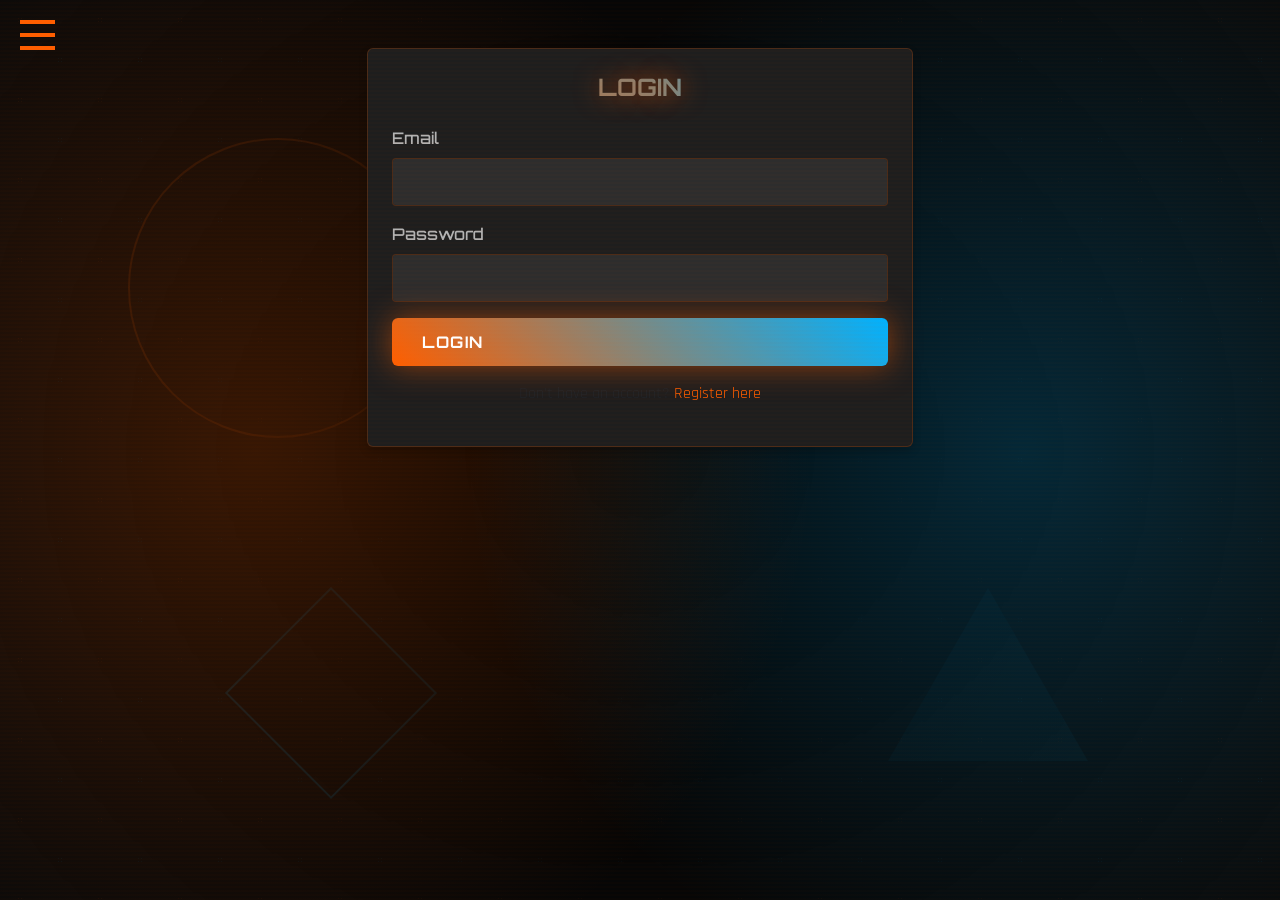
<file: login.html>
<!DOCTYPE html>
<html lang="en">
<head>
    <meta charset="UTF-8">
    <meta name="viewport" content="width=device-width, initial-scale=1.0">
    <meta http-equiv="Cache-Control" content="no-cache, no-store, must-revalidate">
    <meta http-equiv="Pragma" content="no-cache">
    <meta http-equiv="Expires" content="0">
    <title>Login / Register - EAAP</title>
    <link href="https://fonts.googleapis.com/css2?family=Orbitron:wght@400;500;700;900&family=Rajdhani:wght@300;400;500;600;700&display=swap" rel="stylesheet">
    <link href="https://cdn.jsdelivr.net/npm/bootstrap@5.3.0-alpha1/dist/css/bootstrap.min.css" rel="stylesheet">
    <link rel="stylesheet" href="https://cdnjs.cloudflare.com/ajax/libs/font-awesome/6.4.2/css/all.min.css">
    <link rel="stylesheet" href="login.css">
</head>
<body>
    <!-- Background Effects -->
    <div class="grid-bg"></div>
    <div class="shapes-container">
        <div class="shape shape-circle"></div>
        <div class="shape shape-triangle"></div>
        <div class="shape shape-square"></div>
    </div>
    <div class="gradient-overlay"></div>
    <div class="scanlines"></div>
    <div id="particles"></div>

    <!-- Sidebar Navigation -->
    <nav id="sidebar" class="closed">
        <div class="sidebar-container">
            <div class="close-button" id="closeButton">
                <span></span>
                <span></span>
            </div>
            <div class="sidebar-logo">
                <a href="index.html" class="logo-link">
                    <svg class="logo-svg" viewBox="0 0 100 100">
                        <path fill="#FF5E00" d="M50,10 L90,90 H10 Z" />
                        <path fill="#00B2FF" d="M50,30 L70,70 H30 Z" />
                    </svg>
                    <span class="logo-text">EAAP</span>
                </a>
            </div>
            <ul class="sidebar-links" id="sidebarLinks">
                <li><a href="index.html" class="nav-link">Home</a></li>
                <li><a href="explore.html" class="nav-link">Explore</a></li>
                <li><a href="create-capsule.html" class="nav-link">Create</a></li>
                <li><a href="register.html" class="nav-link">Register</a></li>
                <li><a href="login.html" class="nav-link active">Login</a></li>
                <li><a href="profile.html" class="nav-link">Profile</a></li>
                <li><a href="ai-insights.html" class="nav-link">AI Insights</a></li>
                <li><a href="about.html" class="nav-link">About</a></li>
                <li><a href="contact.html" class="nav-link">Contact</a></li>
                <li><a href="logout.html" class="nav-link">Logout</a></li>
            </ul>
        </div>
    </nav>

    <!-- Menu Toggle -->
    <div class="menu-toggle" id="menuToggle">
        <span></span>
        <span></span>
        <span></span>
    </div>

    <!-- Main Content -->
    <div class="container mt-5">
        <div class="row justify-content-center">
            <!-- Login Form -->
            <div id="login-form" class="col-md-6">
                <div class="card">
                    <div class="card-body">
                        <h2 class="text-center mb-4 glitch-text" data-text="Login">Login</h2>
                        <div id="login-message" class="alert"></div>
                        <form id="loginForm">
                            <div class="mb-3">
                                <label for="email" class="form-label">Email</label>
                                <input type="email" class="form-control" id="email" required>
                            </div>
                            <div class="mb-3">
                                <label for="password" class="form-label">Password</label>
                                <input type="password" class="form-control" id="password" required>
                            </div>
                            <button type="button" id="submitBtn" class="btn btn-primary w-100">
                                <span class="spinner-border" role="status" aria-hidden="true"></span>
                                Login
                            </button>
                            <p class="text-center mt-3">
                                Don't have an account? <a href="#" id="show-register" class="text-decoration-none">Register here</a>
                            </p>
                        </form>
                    </div>
                </div>
            </div>

            <!-- Registration Stepper -->
            <div id="register-form" class="col-md-6 d-none">
                <div class="card">
                    <div class="card-body">
                        <h2 class="card-title text-center mb-4 glitch-text" data-text="Register">Register</h2>
                        <div id="register-message" class="alert"></div>
                        <!-- Stepper Navigation -->
                        <div class="step-indicator-row">
                            <div class="step-indicator active" data-step="1">
                                <div class="step-indicator-inner active">
                                    <span class="step-number">1</span>
                                    <span class="active-dot d-none"></span>
                                    <i class="fas fa-check check-icon d-none"></i>
                                </div>
                            </div>
                            <div class="step-connector"><div class="step-connector-inner"></div></div>
                            <div class="step-indicator" data-step="2">
                                <div class="step-indicator-inner">
                                    <span class="step-number">2</span>
                                    <span class="active-dot d-none"></span>
                                    <i class="fas fa-check check-icon d-none"></i>
                                </div>
                            </div>
                            <div class="step-connector"><div class="step-connector-inner"></div></div>
                            <div class="step-indicator" data-step="3">
                                <div class="step-indicator-inner">
                                    <span class="step-number">3</span>
                                    <span class="active-dot d-none"></span>
                                    <i class="fas fa-check check-icon d-none"></i>
                                </div>
                            </div>
                        </div>
                        <form id="registerForm">
                            <!-- Step 1: Basic Info -->
                            <div class="step step-1 step-default">
                                <div class="mb-3">
                                    <label for="first_name" class="form-label">First Name</label>
                                    <input type="text" class="form-control" id="first_name" required>
                                </div>
                                <div class="mb-3">
                                    <label for="last_name" class="form-label">Last Name</label>
                                    <input type="text" class="form-control" id="last_name" required>
                                </div>
                                <div class="mb-3">
                                    <label for="reg_email" class="form-label">Email</label>
                                    <input type="email" class="form-control" id="reg_email" required>
                                </div>
                                <div class="mb-3">
                                    <label for="reg_password" class="form-label">Password</label>
                                    <input type="password" class="form-control" id="reg_password" required>
                                </div>
                                <div class="mb-3">
                                    <label for="confirm_password" class="form-label">Confirm Password</label>
                                    <input type="password" class="form-control" id="confirm_password" required>
                                </div>
                                <div class="footer-container footer-nav end">
                                    <button type="button" class="btn btn-primary w-100 next-step">Next</button>
                                </div>
                            </div>
                            <!-- Step 2: Likes, Dislikes, Interests -->
                            <div class="step step-2 step-default d-none">
                                <div class="mb-3">
                                    <label for="likes" class="form-label">Likes</label>
                                    <textarea class="form-control" id="likes" rows="3" placeholder="What do you enjoy?"></textarea>
                                </div>
                                <div class="mb-3">
                                    <label for="dislikes" class="form-label">Dislikes</label>
                                    <textarea class="form-control" id="dislikes" rows="3" placeholder="What don't you like?"></textarea>
                                </div>
                                <div class="mb-3">
                                    <label for="interests-input" class="form-label">Interests</label>
                                    <input type="text" class="form-control" id="interests-input" readonly>
                                    <div class="interests-container mt-2">
                                        <button type="button" class="interest-box" data-interest="Adventure">+ Adventure</button>
                                        <button type="button" class="interest-box" data-interest="Technology">+ Technology</button>
                                        <button type="button" class="interest-box" data-interest="Music">+ Music</button>
                                        <button type="button" class="interest-box" data-interest="Travel">+ Travel</button>
                                        <button type="button" class="interest-box" data-interest="Art">+ Art</button>
                                        <button type="button" class="interest-box" data-interest="Food">+ Food</button>
                                        <button type="button" class="interest-box" data-interest="Sports">+ Sports</button>
                                        <button type="button" class="interest-box" data-interest="Gaming">+ Gaming</button>
                                        <button type="button" class="interest-box" data-interest="Reading">+ Reading</button>
                                        <button type="button" class="interest-box" data-interest="Photography">+ Photography</button>
                                        <button type="button" class="interest-box" data-interest="Nature">+ Nature</button>
                                        <button type="button" class="interest-box" data-interest="Fitness">+ Fitness</button>
                                        <button type="button" class="interest-box" data-interest="Fashion">+ Fashion</button>
                                        <button type="button" class="interest-box" data-interest="Cooking">+ Cooking</button>
                                        <button type="button" class="interest-box" data-interest="Movies">+ Movies</button>
                                    </div>
                                </div>
                                <div class="footer-container footer-nav spread">
                                    <button type="button" class="btn btn-outline-primary w-100 prev-step">Previous</button>
                                    <button type="button" class="btn btn-primary w-100 next-step">Next</button>
                                </div>
                            </div>
                            <!-- Step 3: About and Location -->
                            <div class="step step-3 step-default d-none">
                                <div class="mb-3">
                                    <label for="about" class="form-label">About Yourself</label>
                                    <textarea class="form-control" id="about" rows="3" placeholder="Tell us about yourself" required></textarea>
                                </div>
                                <div class="mb-3">
                                    <label for="country" class="form-label">Country</label>
                                    <select class="form-control" id="country" required>
                                        <option value="">Select Country</option>
                                        <option value="USA">USA</option>
                                        <option value="India">India</option>
                                        <option value="UK">UK</option>
                                        <option value="Canada">Canada</option>
                                        <option value="Australia">Australia</option>
                                        <option value="Germany">Germany</option>
                                        <option value="Japan">Japan</option>
                                        <option value="Brazil">Brazil</option>
                                    </select>
                                </div>
                                <div class="mb-3">
                                    <label for="city" class="form-label">City</label>
                                    <input type="text" class="form-control" id="city" placeholder="Enter your city" required>
                                </div>
                                <div class="footer-container footer-nav spread">
                                    <button type="button" class="btn btn-outline-primary w-100 prev-step">Previous</button>
                                    <button type="submit" class="btn btn-primary w-100">Register</button>
                                </div>
                            </div>
                        </form>
                    </div>
                </div>
            </div>
        </div>
    </div>

    <script src="https://cdn.jsdelivr.net/npm/bootstrap@5.3.0-alpha1/dist/js/bootstrap.bundle.min.js"></script>
    <script>
        // Add version to prevent caching
        const version = '1.0.1';

        document.addEventListener('DOMContentLoaded', function() {
            setupSidebar();
            setupAuthForms();
        });

        function setupSidebar() {
            const sidebar = document.getElementById('sidebar');
            const menuToggle = document.getElementById('menuToggle');
            const closeButton = document.getElementById('closeButton');

            if (!sidebar || !menuToggle || !closeButton) {
                console.error('Sidebar elements not found:', { sidebar, menuToggle, closeButton });
                return;
            }

            menuToggle.addEventListener('click', () => {
                sidebar.classList.toggle('open');
                sidebar.classList.toggle('closed');
                menuToggle.classList.toggle('active');
            });

            closeButton.addEventListener('click', () => {
                sidebar.classList.remove('open');
                sidebar.classList.add('closed');
                menuToggle.classList.remove('active');
            });
        }

        function setupAuthForms() {
            const loginMessageDiv = document.getElementById('login-message');
            const registerMessageDiv = document.getElementById('register-message');
            const loginForm = document.getElementById('loginForm');
            const registerForm = document.getElementById('registerForm');
            const showRegister = document.getElementById('show-register');
            const loginSection = document.getElementById('login-form');
            const registerSection = document.getElementById('register-form');
            const submitButton = document.getElementById('submitBtn');
            const spinner = submitButton.querySelector('.spinner-border');
            const steps = document.querySelectorAll('.step');
            const nextButtons = document.querySelectorAll('.next-step');
            const prevButtons = document.querySelectorAll('.prev-step');
            const stepIndicators = document.querySelectorAll('.step-indicator');
            const interestsInput = document.getElementById('interests-input');
            const interestBoxes = document.querySelectorAll('.interest-box');
            let currentStep = 1;

            // Force reload if cached version
            if (window.location.href.indexOf('v=') === -1) {
                window.location.href = window.location.href + (window.location.href.indexOf('?') === -1 ? '?' : '&') + 'v=' + version;
                return;
            }

            // Update step indicators
            function updateStepIndicators(step) {
                stepIndicators.forEach(indicator => {
                    const stepNum = parseInt(indicator.getAttribute('data-step'));
                    const inner = indicator.querySelector('.step-indicator-inner');
                    const number = inner.querySelector('.step-number');
                    const dot = inner.querySelector('.active-dot');
                    const check = inner.querySelector('.check-icon');
                    const connector = indicator.nextElementSibling?.querySelector('.step-connector-inner');

                    if (stepNum < step) {
                        inner.classList.add('completed');
                        inner.classList.remove('active');
                        number.classList.add('d-none');
                        dot.classList.add('d-none');
                        check.classList.remove('d-none');
                        if (connector) connector.style.width = '100%';
                    } else if (stepNum === step) {
                        inner.classList.add('active');
                        inner.classList.remove('completed');
                        number.classList.remove('d-none');
                        dot.classList.remove('d-none');
                        check.classList.add('d-none');
                        if (connector) connector.style.width = '0%';
                    } else {
                        inner.classList.remove('active', 'completed');
                        number.classList.remove('d-none');
                        dot.classList.add('d-none');
                        check.classList.add('d-none');
                        if (connector) connector.style.width = '0%';
                    }
                });
            }

            // Handle interests selection
            interestBoxes.forEach(box => {
                box.addEventListener('click', () => {
                    const interest = box.getAttribute('data-interest');
                    let currentInterests = interestsInput.value ? interestsInput.value.split(', ').filter(i => i) : [];
                    if (!currentInterests.includes(interest)) {
                        currentInterests.push(interest);
                        interestsInput.value = currentInterests.join(', ');
                        box.classList.add('selected');
                    }
                });
            });

            // Toggle between login and register forms
            showRegister.addEventListener('click', (e) => {
                e.preventDefault();
                loginSection.classList.add('d-none');
                registerSection.classList.remove('d-none');
                currentStep = 1;
                updateStepIndicators(1);
                registerMessageDiv.style.display = 'none';
            });

            // Handle stepper navigation
            nextButtons.forEach(button => {
                button.addEventListener('click', () => {
                    if (currentStep < 3) {
                        if (currentStep === 1) {
                            const password = document.getElementById('reg_password').value;
                            const confirmPassword = document.getElementById('confirm_password').value;
                            if (password !== confirmPassword) {
                                registerMessageDiv.className = 'alert alert-danger';
                                registerMessageDiv.textContent = 'Passwords do not match!';
                                registerMessageDiv.style.display = 'block';
                                return;
                            }
                        }
                        steps[currentStep - 1].classList.add('d-none');
                        steps[currentStep].classList.remove('d-none');
                        currentStep++;
                        updateStepIndicators(currentStep);
                        registerMessageDiv.style.display = 'none';
                    }
                });
            });

            prevButtons.forEach(button => {
                button.addEventListener('click', () => {
                    if (currentStep > 1) {
                        steps[currentStep - 1].classList.add('d-none');
                        steps[currentStep - 2].classList.remove('d-none');
                        currentStep--;
                        updateStepIndicators(currentStep);
                        registerMessageDiv.style.display = 'none';
                    }
                });
            });

            // Login form submission
            loginForm.addEventListener('submit', async (e) => {
                e.preventDefault();
                if (submitButton.disabled) return;

                const email = document.getElementById('email').value;
                const password = document.getElementById('password').value;

                if (!email || !password) {
                    loginMessageDiv.className = 'alert alert-danger';
                    loginMessageDiv.textContent = 'Please fill in all fields';
                    loginMessageDiv.style.display = 'block';
                    return;
                }

                submitButton.disabled = true;
                spinner.style.display = 'inline-block';
                submitButton.textContent = 'Logging in...';

                try {
                    const response = await fetch('login.php', {
                        method: 'POST',
                        headers: { 'Content-Type': 'application/json' },
                        body: JSON.stringify({ email, password }),
                        credentials: 'include'
                    });

                    const data = await response.json();
                    if (data.success) {
                        loginMessageDiv.className = 'alert alert-success';
                        loginMessageDiv.textContent = 'Login successful! Redirecting...';
                        loginMessageDiv.style.display = 'block';
                        setTimeout(() => {
                            window.location.href = 'index.html';
                        }, 1500);
                    } else {
                        loginMessageDiv.className = 'alert alert-danger';
                        loginMessageDiv.textContent = data.message || 'Login failed. Please try again.';
                        loginMessageDiv.style.display = 'block';
                    }
                } catch (error) {
                    console.error('Login error:', error);
                    loginMessageDiv.className = 'alert alert-danger';
                    loginMessageDiv.textContent = 'An error occurred. Please try again.';
                    loginMessageDiv.style.display = 'block';
                } finally {
                    submitButton.disabled = false;
                    spinner.style.display = 'none';
                    submitButton.textContent = 'Login';
                }
            });

            // Register form submission
            registerForm.addEventListener('submit', async (e) => {
                e.preventDefault();
                const submitButton = registerForm.querySelector('button[type="submit"]');
                if (submitButton.disabled) return;

                const formData = {
                    first_name: document.getElementById('first_name').value,
                    last_name: document.getElementById('last_name').value,
                    email: document.getElementById('reg_email').value,
                    password: document.getElementById('reg_password').value,
                    likes: document.getElementById('likes').value,
                    dislikes: document.getElementById('dislikes').value,
                    interests: interestsInput.value ? interestsInput.value.split(', ').filter(i => i) : [],
                    about: document.getElementById('about').value,
                    country: document.getElementById('country').value,
                    city: document.getElementById('city').value
                };

                if (!formData.first_name || !formData.last_name || !formData.email || !formData.password || !formData.about || !formData.country || !formData.city) {
                    registerMessageDiv.className = 'alert alert-danger';
                    registerMessageDiv.textContent = 'Please fill in all required fields';
                    registerMessageDiv.style.display = 'block';
                    return;
                }

                submitButton.disabled = true;
                submitButton.innerHTML = '<span class="spinner-border" role="status" aria-hidden="true"></span> Registering...';

                try {
                    const response = await fetch('register.php', {
                        method: 'POST',
                        headers: { 'Content-Type': 'application/json' },
                        body: JSON.stringify(formData),
                        credentials: 'include'
                    });

                    const data = await response.json();
                    if (data.success) {
                        registerMessageDiv.className = 'alert alert-success';
                        registerMessageDiv.textContent = 'Registration successful! Redirecting...';
                        registerMessageDiv.style.display = 'block';
                        setTimeout(() => {
                            window.location.href = 'index.html';
                        }, 1500);
                    } else {
                        registerMessageDiv.className = 'alert alert-danger';
                        registerMessageDiv.textContent = data.message || 'Registration failed. Please try again.';
                        registerMessageDiv.style.display = 'block';
                    }
                } catch (error) {
                    console.error('Registration error:', error);
                    registerMessageDiv.className = 'alert alert-danger';
                    registerMessageDiv.textContent = 'An error occurred. Please try again.';
                    registerMessageDiv.style.display = 'block';
                } finally {
                    submitButton.disabled = false;
                    submitButton.innerHTML = 'Register';
                }
            });

            // Initialize step indicators
            updateStepIndicators(1);
        };
    </script>
</body>
</html>
</file>
<file: login.css>
/* General Reset */
* {
    margin: 0;
    padding: 0;
    box-sizing: border-box;
}

:root {
    --primary-orange: #FF5E00;
    --light-orange: #FF8C40;
    --dark-orange: #CC4B00;
    --primary-blue: #00B2FF;
    --black: #121212;
    --dark-gray: #1E1E1E;
    --light-gray: #2D2D2D;
    --text-gray: #B3B3B3;
}

body {
    font-family: 'Rajdhani', sans-serif;
    background: #0a0a0a;
    color: #E6E6E6;
    overflow-x: hidden;
    position: relative;
    font-weight: 400;
}

/* Animated Background with Hexagon Pattern */
.grid-bg {
    position: fixed;
    top: 0;
    left: 0;
    width: 100%;
    height: 100%;
    background-image: 
        radial-gradient(circle at 25% 25%, transparent 2%, rgba(255, 94, 0, 0.05) 2%, rgba(255, 94, 0, 0.05) 3%, transparent 3%),
        radial-gradient(circle at 75% 75%, transparent 2%, rgba(0, 178, 255, 0.05) 2%, rgba(0, 178, 255, 0.05) 3%, transparent 3%);
    background-size: 80px 80px;
    animation: grid-move 30s linear infinite;
    z-index: -2;
}

@keyframes grid-move {
    0% { transform: translate(0, 0); }
    100% { transform: translate(80px, 80px); }
}

/* Animated Shapes */
.shapes-container {
    position: fixed;
    width: 100%;
    height: 100%;
    pointer-events: none;
    z-index: -1;
}

.shape {
    position: absolute;
    opacity: 0.15;
}

.shape-circle {
    width: 300px;
    height: 300px;
    border: 2px solid var(--primary-orange);
    border-radius: 50%;
    top: 10%;
    left: 10%;
    animation: float-rotate 20s ease-in-out infinite;
}

.shape-triangle {
    width: 0;
    height: 0;
    border-left: 100px solid transparent;
    border-right: 100px solid transparent;
    border-bottom: 173px solid rgba(0, 178, 255, 0.3);
    top: 60%;
    right: 15%;
    animation: float-rotate 25s ease-in-out infinite reverse;
}

.shape-square {
    width: 150px;
    height: 150px;
    border: 2px solid var(--primary-blue);
    transform: rotate(45deg);
    bottom: 20%;
    left: 20%;
    animation: float-rotate 22s ease-in-out infinite;
}

@keyframes float-rotate {
    0%, 100% { transform: translateY(0) rotate(0deg) scale(1); }
    25% { transform: translateY(-30px) rotate(90deg) scale(1.1); }
    50% { transform: translateY(20px) rotate(180deg) scale(0.9); }
    75% { transform: translateY(-10px) rotate(270deg) scale(1.05); }
}

/* Gradient Overlay */
.gradient-overlay {
    position: fixed;
    top: 0;
    left: 0;
    width: 100%;
    height: 100%;
    background: radial-gradient(circle at 20% 50%, rgba(255, 94, 0, 0.2) 0%, transparent 50%),
                radial-gradient(circle at 80% 50%, rgba(0, 178, 255, 0.2) 0%, transparent 50%),
                radial-gradient(circle at 50% 50%, rgba(0, 0, 0, 0.85) 0%, transparent 100%);
    z-index: -1;
    animation: gradient-shift 10s ease-in-out infinite;
}

@keyframes gradient-shift {
    0%, 100% { transform: scale(1) rotate(0deg); }
    50% { transform: scale(1.1) rotate(180deg); }
}

/* Scanlines Effect */
.scanlines {
    position: fixed;
    top: 0;
    left: 0;
    width: 100%;
    height: 100%;
    pointer-events: none;
    background: linear-gradient(transparent 50%, rgba(255, 94, 0, 0.02) 50%);
    background-size: 100% 4px;
    animation: scanlines 8s linear infinite;
    z-index: 2;
}

@keyframes scanlines {
    0% { transform: translateY(0); }
    100% { transform: translateY(10px); }
}

/* Sidebar Navigation */
#sidebar {
    position: fixed;
    top: 0;
    left: 0;
    width: 280px;
    height: 100vh;
    background: linear-gradient(180deg, rgba(0, 0, 0, 0.95), rgba(20, 20, 20, 0.98));
    border-right: 2px solid rgba(255, 94, 0, 0.4);
    z-index: 1000;
    transition: transform 0.3s ease-in-out;
}

#sidebar.closed {
    transform: translateX(-280px);
}

#sidebar.open {
    transform: translateX(0);
}

.sidebar-container {
    display: flex;
    flex-direction: column;
    align-items: center;
    padding: 20px;
    height: 100%;
    position: relative;
}

.close-button {
    position: absolute;
    top: 20px;
    right: 20px;
    width: 30px;
    height: 30px;
    cursor: pointer;
    display: flex;
    flex-direction: column;
    justify-content: center;
    align-items: center;
}

.close-button span {
    width: 100%;
    height: 3px;
    background: var(--primary-orange);
    position: absolute;
    transition: all 0.3s ease;
}

.close-button span:nth-child(1) {
    transform: rotate(45deg);
}

.close-button span:nth-child(2) {
    transform: rotate(-45deg);
}

.close-button:hover span {
    background: var(--primary-blue);
    box-shadow: 0 0 12px rgba(0, 178, 255, 0.9);
}

.sidebar-logo {
    display: flex;
    flex-direction: column;
    align-items: center;
    margin-bottom: 30px;
    margin-top: 40px;
}

.logo-link {
    display: flex;
    flex-direction: column;
    align-items: center;
    text-decoration: none;
}

.logo-svg {
    width: 70px;
    height: 70px;
    margin-bottom: 10px;
}

.logo-text {
    font-family: 'Orbitron', sans-serif;
    font-size: 1.4rem;
    font-weight: 700;
    background: linear-gradient(45deg, var(--primary-orange), var(--primary-blue));
    -webkit-background-clip: text;
    -webkit-text-fill-color: transparent;
    animation: glow 2s ease-in-out infinite;
    text-shadow: 0 0 30px rgba(255, 94, 0, 0.6);
    text-transform: uppercase;
    text-align: center;
}

@keyframes glow {
    0%, 100% { filter: brightness(1); text-shadow: 0 0 30px rgba(255, 94, 0, 0.6); }
    50% { filter: brightness(1.3); text-shadow: 0 0 40px rgba(255, 94, 0, 0.9); }
}

.sidebar-links {
    list-style: none;
    padding: 0;
    margin: 0;
    display: flex;
    flex-direction: column;
    gap: 15px;
    width: 100%;
}

.sidebar-links li {
    width: 100%;
}

.nav-link {
    display: block;
    font-family: 'Orbitron', sans-serif;
    font-size: 1rem;
    color: #E6E6E6;
    text-decoration: none;
    padding: 12px 20px;
    transition: all 0.3s ease;
    text-transform: uppercase;
    text-align: center;
    border-radius: 8px;
    position: relative;
}

.nav-link:hover {
    background: rgba(255, 94, 0, 0.3);
    color: var(--primary-orange);
    transform: translateX(5px);
}

.nav-link.active {
    background: rgba(255, 94, 0, 0.5);
    color: var(--primary-orange);
    box-shadow: 0 0 12px rgba(255, 94, 0, 0.6);
}

.nav-link::after {
    content: '';
    position: absolute;
    bottom: 0;
    left: 0;
    width: 0;
    height: 2px;
    background: linear-gradient(90deg, var(--primary-orange), var(--primary-blue));
    transition: width 0.3s ease;
    box-shadow: 0 0 12px rgba(255, 94, 0, 0.9);
}

.nav-link:hover::after,
.nav-link.active::after {
    width: 100%;
}

/* Hamburger Menu */
.menu-toggle {
    position: fixed;
    top: 20px;
    left: 20px;
    width: 35px;
    height: 30px;
    cursor: pointer;
    z-index: 1100;
    display: flex;
    flex-direction: column;
    justify-content: space-between;
    transition: all 0.3s ease;
}

.menu-toggle span {
    width: 100%;
    height: 4px;
    background: var(--primary-orange);
    transition: all 0.3s ease;
}

.menu-toggle.active span:nth-child(1) {
    transform: rotate(45deg) translate(6px, 6px);
}

.menu-toggle.active span:nth-child(2) {
    opacity: 0;
}

.menu-toggle.active span:nth-child(3) {
    transform: rotate(-45deg) translate(8px, -8px);
}

/* Card Styles */
.card {
    background-color: var(--dark-gray);
    border: 1px solid rgba(255, 94, 0, 0.2);
    box-shadow: 0 4px 8px rgba(0, 0, 0, 0.2);
    transition: transform 0.3s ease, box-shadow 0.3s ease;
    min-height: 24rem;
}

#register-form .card {
    min-height: 32rem;
}

.card:hover {
    transform: translateY(-5px);
    box-shadow: 0 8px 16px rgba(0, 0, 0, 0.3);
    border-color: var(--primary-orange);
}

.card-body {
    padding: 1.5rem;
}

/* Form Elements */
.form-control, .form-select {
    background-color: var(--light-gray);
    border: 1px solid rgba(255, 94, 0, 0.2);
    color: var(--text-gray);
    border-radius: 4px;
    font-size: 1rem;
    padding: 0.75rem;
    height: 48px;
    transition: all 0.3s ease;
    width: 100%;
}

.form-control:focus, .form-select:focus {
    background-color: var(--light-gray);
    border-color: var(--light-orange);
    box-shadow: 0 0 0 0.25rem rgba(255, 94, 0, 0.25);
    color: var(--text-gray);
}

.form-control::placeholder {
    color: rgba(179, 179, 179, 0.6);
}

.form-control[readonly] {
    background-color: var(--light-gray);
    opacity: 1;
}

.form-select {
    appearance: none;
    background-image: url("data:image/svg+xml,%3Csvg xmlns='http://www.w3.org/2000/svg' viewBox='0 0 24 24' fill='%23FF5E00'%3E%3Cpath d='M7 10l5 5 5-5z'/%3E%3C/svg%3E");
    background-repeat: no-repeat;
    background-position: right 0.75rem center;
    background-size: 1.2rem;
}

.form-label {
    color: var(--text-gray);
    font-size: 1rem;
    font-weight: 500;
    margin-bottom: 0.5rem;
    font-family: 'Orbitron', sans-serif;
}

/* Interests Boxes */
.interests-container {
    display: flex;
    flex-wrap: wrap;
    gap: 0.5rem;
}

.interest-box {
    background-color: var(--light-gray);
    border: 1px solid var(--primary-orange);
    color: var(--text-gray);
    font-family: 'Rajdhani', sans-serif;
    font-size: 0.9rem;
    padding: 0.5rem 1rem;
    border-radius: 4px;
    cursor: pointer;
    transition: all 0.3s ease;
}

.interest-box:hover {
    background-color: rgba(255, 94, 0, 0.1);
    border-color: var(--light-orange);
    color: var(--light-orange);
}

.interest-box.selected {
    background-color: var(--primary-blue);
    border-color: var(--primary-blue);
    color: #fff;
}

/* Buttons */
.btn {
    padding: 12px 30px;
    border: none;
    font-size: 1rem;
    cursor: pointer;
    position: relative;
    overflow: hidden;
    transition: all 0.3s ease;
    text-decoration: none;
    display: inline-flex;
    align-items: center;
    text-transform: uppercase;
    letter-spacing: 0.1em;
    font-family: 'Orbitron', sans-serif;
    font-weight: 700;
}

.btn-primary {
    background: linear-gradient(45deg, var(--primary-orange), var(--primary-blue));
    color: white;
    animation: pulse 2s infinite;
    box-shadow: 0 0 30px rgba(255, 94, 0, 0.5);
}

@keyframes pulse {
    0%, 100% { 
        transform: scale(1);
        box-shadow: 0 0 30px rgba(255, 94, 0, 0.5);
    }
    50% { 
        transform: scale(1.05);
        box-shadow: 0 0 40px rgba(255, 94, 0, 0.8);
    }
}

.btn-primary::before {
    content: '';
    position: absolute;
    top: 50%;
    left: 50%;
    width: 0;
    height: 0;
    background: rgba(255, 255, 255, 0.2);
    border-radius: 50%;
    transform: translate(-50%, -50%);
    transition: width 0.6s, height 0.6s;
}

.btn-primary:hover::before {
    width: 300px;
    height: 300px;
}

.btn-primary:hover {
    transform: translateY(-2px);
    box-shadow: 0 10px 40px rgba(255, 94, 0, 0.4);
}

.btn-outline-primary {
    border: 1px solid var(--primary-orange);
    color: var(--primary-orange);
    background: transparent;
    font-family: 'Orbitron', sans-serif;
    font-weight: 700;
    font-size: 1rem;
    padding: 12px 30px;
    height: 48px;
    border-radius: 4px;
    transition: all 0.3s ease;
}

.btn-outline-primary:hover {
    background: rgba(0, 178, 255, 0.1);
    border-color: var(--primary-blue);
    color: var(--primary-blue);
    box-shadow: 0 0 20px rgba(0, 178, 255, 0.4);
}

.btn-primary:disabled, .btn-outline-primary:disabled {
    opacity: 0.6;
    cursor: not-allowed;
}

.spinner-border {
    width: 1rem;
    height: 1rem;
    margin-right: 0.5rem;
    display: none;
    border-color: var(--primary-orange);
    border-right-color: transparent;
}

/* Stepper Indicators */
.step-indicator-row {
    display: flex;
    width: 100%;
    align-items: center;
    padding: 1.5rem;
}

.step-indicator {
    position: relative;
    cursor: pointer;
    outline: none;
}

.step-indicator-inner {
    display: flex;
    height: 2rem;
    width: 2rem;
    align-items: center;
    justify-content: center;
    border-radius: 9999px;
    font-weight: 600;
    background: var(--primary-orange);
    color: #ffffff;
    font-family: 'Orbitron', sans-serif;
    font-size: 0.9rem;
    box-shadow: 0 0 10px rgba(255, 94, 0, 0.8);
    transition: all 0.3s ease;
}

.step-indicator-inner.active {
    background: var(--light-orange);
    box-shadow: 0 0 10px rgba(255, 140, 64, 0.9);
}

.step-indicator-inner.completed {
    background: var(--light-orange);
    box-shadow: 0 0 10px rgba(255, 140, 64, 0.9);
}

.active-dot {
    height: 0.9rem;
    width: 0.9rem;
    border-radius: 9999px;
    background-color: #fff;
}

.check-icon {
    height: 0.9rem;
    width: 0.9rem;
    color: #fff;
}

.step-connector {
    position: relative;
    margin-left: 0.5rem;
    margin-right: 0.5rem;
    height: 0.2rem;
    flex: 1;
    overflow: hidden;
    border-radius: 0.25rem;
    background-color: var(--primary-orange);
}

.step-connector-inner {
    position: absolute;
    left: 0;
    top: 0;
    height: 100%;
    background: var(--light-orange);
    transition: width 400ms ease;
}

/* Footer Container */
.footer-container {
    padding: 0 1.5rem 1.5rem;
}

.footer-nav {
    margin-top: 1.5rem;
    display: flex;
    gap: 1rem;
}

.footer-nav.spread {
    justify-content: space-between;
}

.footer-nav.end {
    justify-content: flex-end;
}

/* Alert */
.alert {
    display: none;
    margin-top: 1rem;
    font-size: 0.9rem;
}

/* Links */
a {
    color: var(--primary-orange);
    text-decoration: none;
    transition: all 0.3s ease;
}

a:hover {
    color: var(--primary-blue);
    text-shadow: 0 0 12px rgba(0, 178, 255, 0.9);
}

/* Glitch Text */
.glitch-text {
    position: relative;
    font-family: 'Orbitron', sans-serif;
    font-size: 1.5rem;
    font-weight: 700;
    text-transform: uppercase;
    background: linear-gradient(45deg, var(--primary-orange), var(--primary-blue));
    -webkit-background-clip: text;
    -webkit-text-fill-color: transparent;
    text-shadow: 0 0 25px rgba(255, 94, 0, 0.7);
}

.glitch-text::before,
.glitch-text::after {
    content: attr(data-text);
    position: absolute;
    top: 0;
    left: 0;
    width: 100%;
    height: 100%;
}

.glitch-text::before {
    animation: glitch-1 3s infinite ease-in-out;
    color: var(--primary-orange);
    z-index: -1;
    text-shadow: -2px 0 rgba(255, 94, 0, 0.4);
}

.glitch-text::after {
    animation: glitch-2 3s infinite ease-in-out;
    color: var(--primary-blue);
    z-index: -1;
    text-shadow: 2px 0 rgba(0, 178, 255, 0.4);
}

@keyframes glitch-1 {
    0%, 100% { clip-path: inset(0 0 0 0); transform: translate(0); opacity: 0.7; }
    50% { clip-path: inset(8% 0 8% 0); transform: translate(-2px, 2px); opacity: 0.8; }
}

@keyframes glitch-2 {
    0%, 100% { clip-path: inset(0 0 0 0); transform: translate(0); opacity: 0.7; }
    50% { clip-path: inset(6% 0 6% 0); transform: translate(2px, -2px); opacity: 0.8; }
}

/* Custom Scrollbar */
::-webkit-scrollbar {
    width: 8px;
}

::-webkit-scrollbar-track {
    background: #1E1E1E;
}

::-webkit-scrollbar-thumb {
    background: var(--primary-orange);
    border-radius: 4px;
}

::-webkit-scrollbar-thumb:hover {
    background: var(--primary-blue);
}

/* Responsive */
@media (max-width: 768px) {
    .card {
        min-height: 20rem;
    }

    #register-form .card {
        min-height: 28rem;
    }

    .card-body {
        padding: 1rem;
    }

    .step-indicator-row {
        padding: 1rem;
    }

    .footer-container {
        padding: 0 1rem 1rem;
    }

    .btn, .btn-primary, .btn-outline-primary {
        font-size: 0.9rem;
        padding: 10px 20px;
        height: 40px;
    }

    .form-control, .form-select {
        font-size: 0.9rem;
        height: 40px;
    }

    .form-label {
        font-size: 0.9rem;
    }

    .step-indicator-inner {
        height: 1.5rem;
        width: 1.5rem;
        font-size: 0.8rem;
    }

    .active-dot, .check-icon {
        height: 0.7rem;
        width: 0.7rem;
    }

    .step-connector {
        margin-left: 0.3rem;
        margin-right: 0.3rem;
    }

    .interest-box {
        font-size: 0.8rem;
        padding: 0.4rem 0.8rem;
    }
}

@media (min-width: 769px) {
    #sidebar.closed {
        transform: translateX(-280px);
    }
}
</file>
